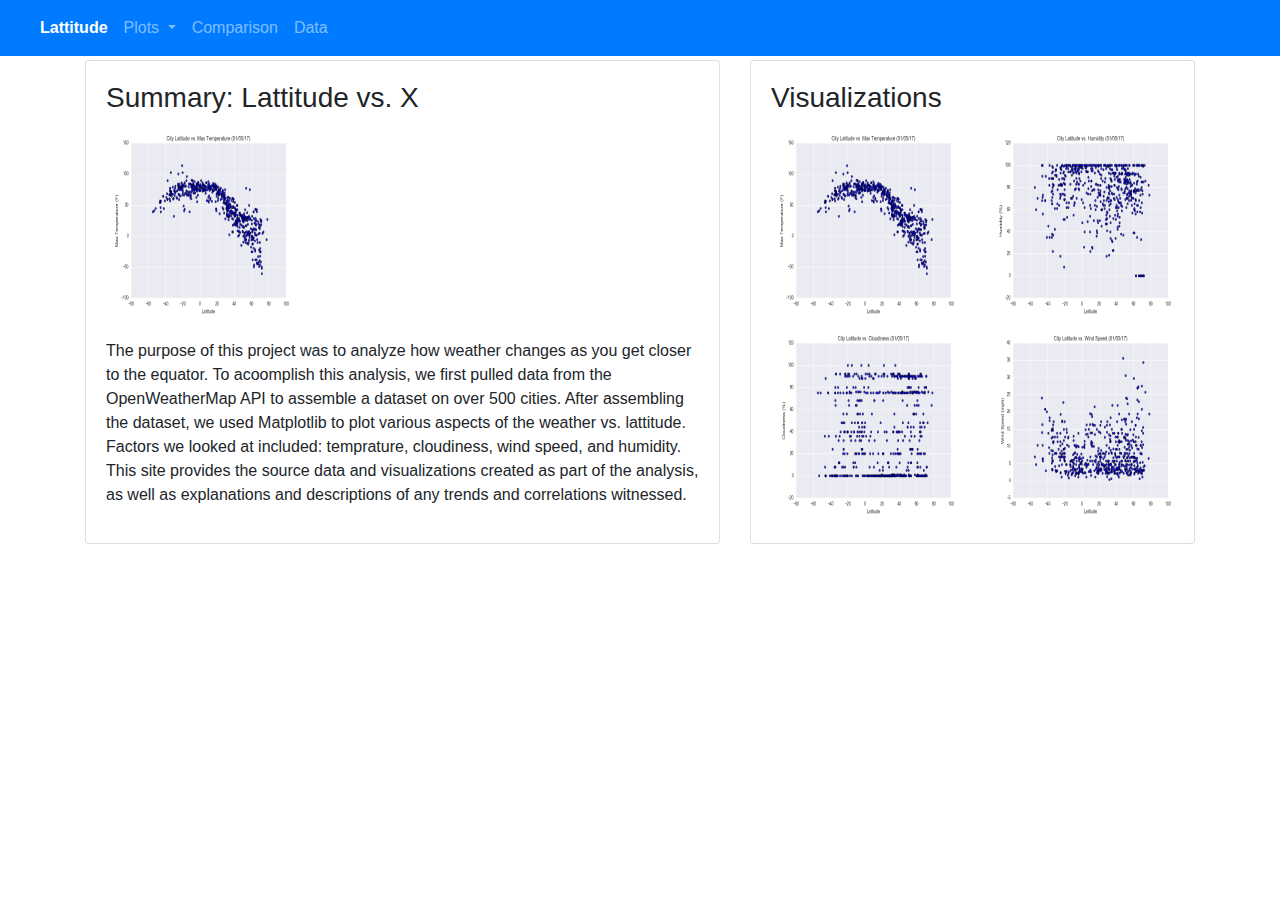
<file: WebVisualizations/index.html>
<!-- Web Design Homework -->
<!-- Submitted by Farshad Esnaashari-->
<!-- Main (index) html file-->
<!doctype html>
<html lang="en">
  <head>
    <!-- Required meta tags -->
    <meta charset="utf-8">
    <meta name="viewport" content="width=device-width, initial-scale=1, shrink-to-fit=no">

    <!-- Bootstrap CSS -->
    <link rel="stylesheet" href="https://stackpath.bootstrapcdn.com/bootstrap/4.3.1/css/bootstrap.min.css" integrity="sha384-ggOyR0iXCbMQv3Xipma34MD+dH/1fQ784/j6cY/iJTQUOhcWr7x9JvoRxT2MZw1T" crossorigin="anonymous">
    <link rel="stylesheet" href="style.css">
    <title>Web Design Project</title>
  </head>
  <body>
  <!--Navbar-->
  <div class="container">
  <nav class="navbar fixed-top navbar-expand-lg navbar-dark bg-primary">
      <a class="navbar-brand" href="#"></a>
      <button class="navbar-toggler" type="button" data-toggle="collapse" data-target="#navbarNavDropdown" aria-controls="navbarNavDropdown" aria-expanded="false" aria-label="Toggle navigation">
        <span class="navbar-toggler-icon"></span>
      </button>
      <div class="collapse navbar-collapse" id="navbarNavDropdown">
        <ul class="navbar-nav">
            <li class="nav-item">
                <a class="nav-link active font-weight-bold" href="index.html">Lattitude<span class="sr-only">(current)</span></a>
            </li>
            <li class="nav-item dropdown">
                <a class="nav-link dropdown-toggle" href="#" id="navbarDropdownMenuLink" role="button" data-toggle="dropdown" aria-haspopup="true" aria-expanded="false">
                  Plots
                </a>
                <div class="dropdown-menu" aria-labelledby="navbarDropdownMenuLink">
                  <a class="dropdown-item" href="temprature.html">Max Temprature</a>
                  <a class="dropdown-item" href="humidity.html">Humidity</a>
                  <a class="dropdown-item" href="cloudiness.html">Cloudiness</a>
                  <a class="dropdown-item" href="windspeed.html">Wind Speed</a>
                </div>
              </li>
          <li class="nav-item">
            <a class="nav-link" href="comparison.html">Comparison</a>
          </li>
          <li class="nav-item">
            <a class="nav-link" href="data.html">Data</a>
          </li>    
        </ul>
      </div>
    </nav>
  </div>

    <!---Landing Page-->
    <div class = "container container-padding">
    <div class="row">
      <div class="col-md-7">
        <div class="card">
          <div class="card-body">
            <div class ="row">
                <div class="col-sm-12">
                  <h3>Summary: Lattitude vs. X</h3>
                </div>
              </div>
            <p class="card-text">
                <img src ="assets/images/Fig1.png" height =200px width=200px alt ='Temprature'>
            </p>
            <p>
              The purpose of this project was to analyze how weather changes as you get closer to the equator. 
                To acoomplish this analysis, we first pulled data from the OpenWeatherMap API to assemble a dataset on over 500 cities.

                After assembling the dataset, we used Matplotlib to plot various aspects of the weather vs. lattitude.
                Factors we looked at included: temprature, cloudiness, wind speed, and humidity. This site provides the source data
                and visualizations created as part of the analysis, as well as explanations and descriptions of any trends and correlations witnessed.
            </p>
          </div>
        </div>
      </div>
      <div class="col-md-5">
        <div class="card">
          <div class="card-body">
            <div class ="row">
              <div class="col-sm-12">
                <h3>Visualizations</h3>
              </div>
            </div>
            <div class="row">
              <div class="col-sm-6">
                <a href="temprature.html">

                  <img src="assets/images/Fig1.png" height = 200px width = 200px alt='Temprature'>
                </a>
              </div>
              <div class="col-sm-6">
                <a href="humidity.html">
                    <img src="assets/images/Fig2.png" height = 200px width = 200x alt='Humidity'>
                </a>
              </div>
            </div>
            <div class="row">
              <div class="col-sm-6">
                <a href="cloudiness.html">

                    <img src="assets/images/Fig3.png" height = 200px width = 200px alt='Cloudiness'>
                </a>
              </div>
              <div class="col-sm-6">
                <a href="windspeed.html">
                  
                    <img src="assets/images/Fig4.png" height = 200px width = 200px alt='Wind Speed'>
                </a>
              </div>
            </div>
          </div>
        </div>
      </div>
    </div>
  </div>
      
  
    <script src="https://code.jquery.com/jquery-3.3.1.slim.min.js" integrity="sha384-q8i/X+965DzO0rT7abK41JStQIAqVgRVzpbzo5smXKp4YfRvH+8abtTE1Pi6jizo" crossorigin="anonymous"></script>
    <script src="https://cdnjs.cloudflare.com/ajax/libs/popper.js/1.14.7/umd/popper.min.js" integrity="sha384-UO2eT0CpHqdSJQ6hJty5KVphtPhzWj9WO1clHTMGa3JDZwrnQq4sF86dIHNDz0W1" crossorigin="anonymous"></script>
    <script src="https://stackpath.bootstrapcdn.com/bootstrap/4.3.1/js/bootstrap.min.js" integrity="sha384-JjSmVgyd0p3pXB1rRibZUAYoIIy6OrQ6VrjIEaFf/nJGzIxFDsf4x0xIM+B07jRM" crossorigin="anonymous"></script>
  </body>
</html>
</file>
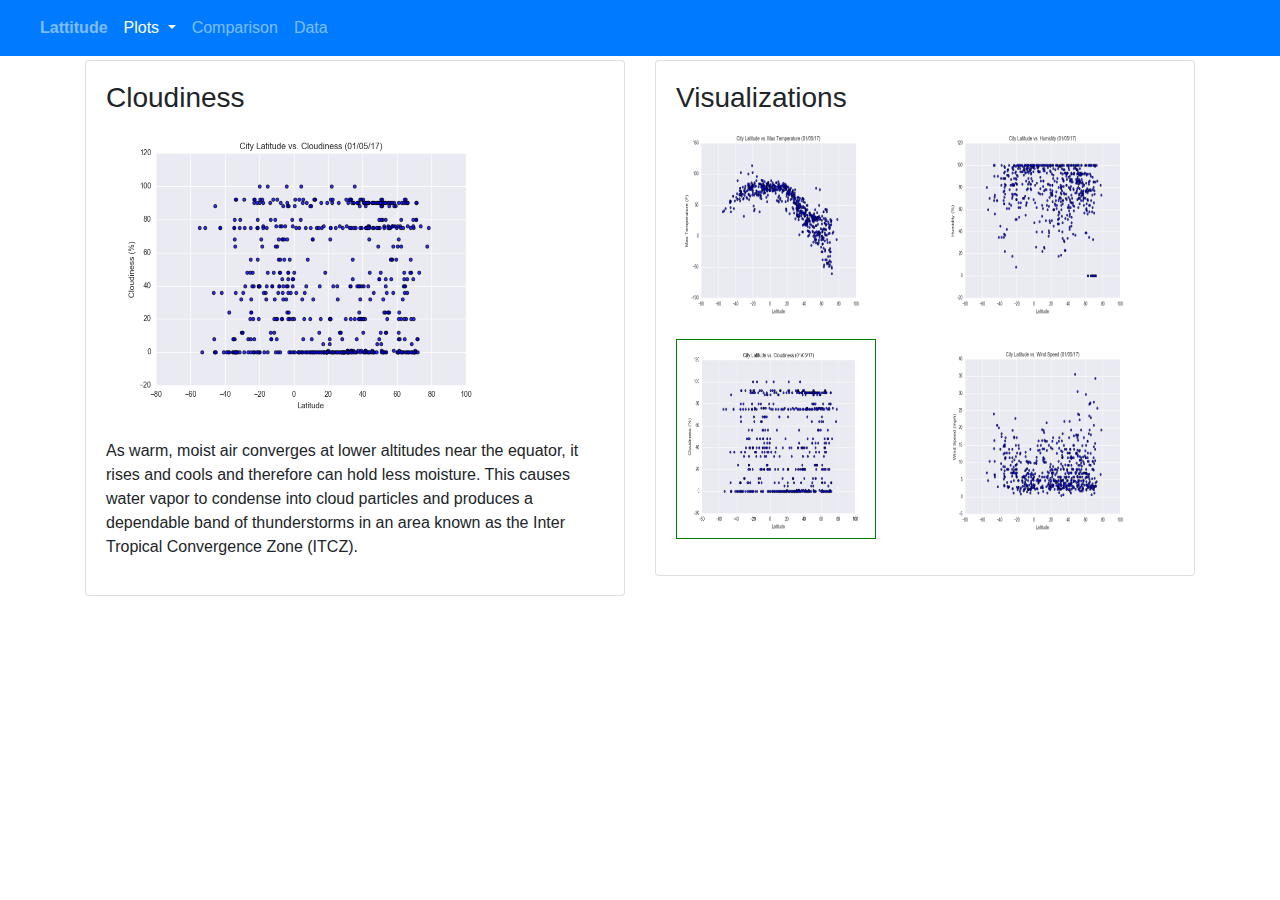
<file: WebVisualizations/cloudiness.html>
<!-- Web Design Homework -->
<!-- Submitted by Farshad Esnaashari-->
<!-- Cloudiness html file-->
<!doctype html>
<html lang="en">
  <head>
    <!-- Required meta tags -->
    <meta charset="utf-8">
    <meta name="viewport" content="width=device-width, initial-scale=1, shrink-to-fit=no">

    <!-- Bootstrap CSS -->
    <link rel="stylesheet" href="https://stackpath.bootstrapcdn.com/bootstrap/4.3.1/css/bootstrap.min.css" integrity="sha384-ggOyR0iXCbMQv3Xipma34MD+dH/1fQ784/j6cY/iJTQUOhcWr7x9JvoRxT2MZw1T" crossorigin="anonymous">
    <link rel="stylesheet" href="style.css">
    <title>Web Design Project</title>
  </head>
  <body>
  <!--Navbar-->
  <div class="container">
  <nav class="navbar fixed-top navbar-expand-lg navbar-dark bg-primary">
      <a class="navbar-brand" href="#"></a>
      <button class="navbar-toggler" type="button" data-toggle="collapse" data-target="#navbarNavDropdown" aria-controls="navbarNavDropdown" aria-expanded="false" aria-label="Toggle navigation">
        <span class="navbar-toggler-icon"></span>
      </button>
      <div class="collapse navbar-collapse" id="navbarNavDropdown">
        <ul class="navbar-nav">
            <li class="nav-item">
                <a class="nav-link font-weight-bold" href="index.html">Lattitude<span class="sr-only">(current)</span></a>
            </li>
            <li class="nav-item dropdown">
                <a class="nav-link active dropdown-toggle" href="#" id="navbarDropdownMenuLink" role="button" data-toggle="dropdown" aria-haspopup="true" aria-expanded="false">
                  Plots
                </a>
                <div class="dropdown-menu" aria-labelledby="navbarDropdownMenuLink">
                    <a class="dropdown-item" href="temprature.html">Max Temprature</a>
                    <a class="dropdown-item" href="humidity.html">Humidity</a>
                    <a class="dropdown-item" href="cloudiness.html">Cloudiness</a>
                    <a class="dropdown-item" href="windspeed.html">Wind Speed</a>
                </div>
              </li>
          <li class="nav-item">
            <a class="nav-link" href="comparison.html">Comparison</a>
          </li>
          <li class="nav-item">
            <a class="nav-link" href="data.html">Data</a>
          </li>    
        </ul>
      </div>
    </nav>
  </div>

    <!---Landing Page-->
    <div class = "container container-padding">
    <div class="row">
      <div class="col-md-6">
        <div class="card">
          <div class="card-body">
            <div class ="row">
                <div class="col-sm-12">
                  <h3>Cloudiness</h3>
                </div>
              </div>
            <p class="card-text">
                <img src ="assets/images/Fig3.png" height =300px width=400px alt ='Cloudiness'>
                
            </p>
            <p>
                As warm, moist air converges at lower altitudes near the equator, it rises and cools and therefore can hold less moisture. 
                This causes water vapor to condense into cloud particles and produces a dependable band of thunderstorms in an area known as the Inter Tropical Convergence Zone (ITCZ).
            </p>
          </div>
        </div>
      </div>
      <div class="col-md-6">
        <div class="card">
          <div class="card-body">
            <div class ="row">
              <div class="col-sm-12">
                <h3>Visualizations</h3>
              </div>
            </div>
            <div class="row">
              <div class="col-sm-6">
                    <img src="assets/images/Fig1.png"  height = 200px width = 200px alt='Temprature'>
              </div>
              <div class="col-sm-6">
                <p>
                    <img src="assets/images/Fig2.png" height = 200px width = 200x alt='Humidity'>
                </p>
              </div>
            </div>
            <div class="row">
              <div class="col-sm-6">
                <p>
                    <img src="assets/images/Fig3.png" height = 200px width = 200px alt='Cloudiness'
                    style="border:1px solid green">
                </p>
              </div>
              <div class="col-sm-6">
                <p>
                    <img src="assets/images/Fig4.png" height = 200px width = 200px alt='Wind Speed'>
                </p>
              </div>
            </div>
          </div>
        </div>
      </div>
    </div>
  </div>
      
  
    <script src="https://code.jquery.com/jquery-3.3.1.slim.min.js" integrity="sha384-q8i/X+965DzO0rT7abK41JStQIAqVgRVzpbzo5smXKp4YfRvH+8abtTE1Pi6jizo" crossorigin="anonymous"></script>
    <script src="https://cdnjs.cloudflare.com/ajax/libs/popper.js/1.14.7/umd/popper.min.js" integrity="sha384-UO2eT0CpHqdSJQ6hJty5KVphtPhzWj9WO1clHTMGa3JDZwrnQq4sF86dIHNDz0W1" crossorigin="anonymous"></script>
    <script src="https://stackpath.bootstrapcdn.com/bootstrap/4.3.1/js/bootstrap.min.js" integrity="sha384-JjSmVgyd0p3pXB1rRibZUAYoIIy6OrQ6VrjIEaFf/nJGzIxFDsf4x0xIM+B07jRM" crossorigin="anonymous"></script>
  </body>
</html>
</file>
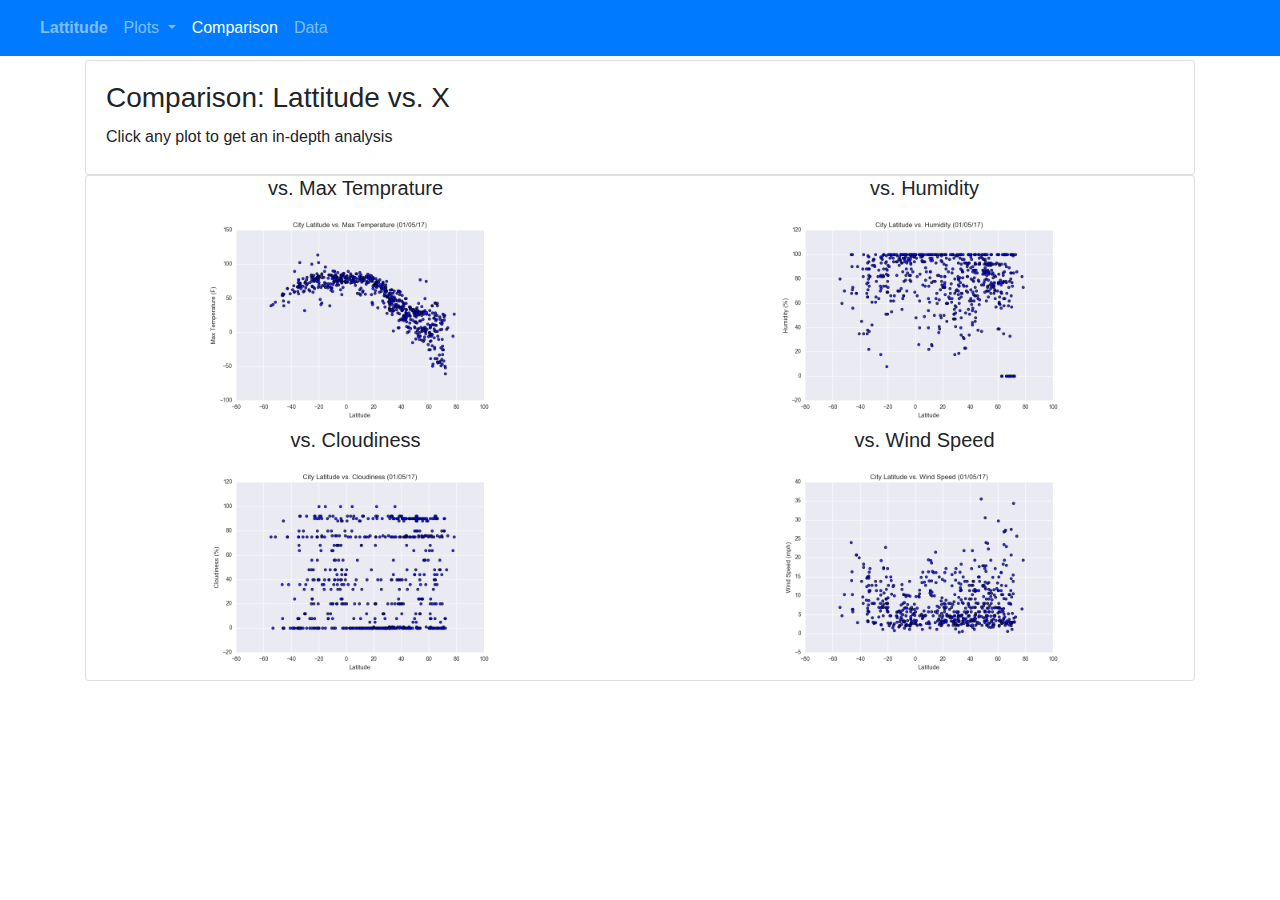
<file: WebVisualizations/comparison.html>
<!-- Web Design Homework -->
<!-- Submitted by Farshad Esnaashari-->
<!-- Comparison html file-->
<!doctype html>
<html lang="en">
  <head>
    <!-- Required meta tags -->
    <meta charset="utf-8">
    <meta name="viewport" content="width=device-width, initial-scale=1, shrink-to-fit=no">

    <!-- Bootstrap CSS -->
    <link rel="stylesheet" href="https://stackpath.bootstrapcdn.com/bootstrap/4.3.1/css/bootstrap.min.css" integrity="sha384-ggOyR0iXCbMQv3Xipma34MD+dH/1fQ784/j6cY/iJTQUOhcWr7x9JvoRxT2MZw1T" crossorigin="anonymous">
    <link rel="stylesheet" href="style.css">
    <title>Web Design Project</title>
  </head>
  <body>
  <!--Navbar-->
  <nav class="navbar fixed-top navbar-expand-lg navbar-dark bg-primary">
      <a class="navbar-brand" href="#"></a>
      <button class="navbar-toggler" type="button" data-toggle="collapse" data-target="#navbarNavDropdown" aria-controls="navbarNavDropdown" aria-expanded="false" aria-label="Toggle navigation">
        <span class="navbar-toggler-icon"></span>
      </button>
      <div class="collapse navbar-collapse" id="navbarNavDropdown">
        <ul class="navbar-nav">
            <li class="nav-item">
                <a class="nav-link font-weight-bold" href="index.html">Lattitude<span class="sr-only">(current)</span></a>
            </li>
            <li class="nav-item dropdown">
                <a class="nav-link dropdown-toggle" href="#" id="navbarDropdownMenuLink" role="button" data-toggle="dropdown" aria-haspopup="true" aria-expanded="false">
                  Plots
                </a>
                <div class="dropdown-menu" aria-labelledby="navbarDropdownMenuLink">
                    <a class="dropdown-item" href="temprature.html">Max Temprature</a>
                    <a class="dropdown-item" href="humidity.html">Humidity</a>
                    <a class="dropdown-item" href="cloudiness.html">Cloudiness</a>
                    <a class="dropdown-item" href="windspeed.html">Wind Speed</a>
                </div>
              </li>
          <li class="nav-item">
            <a class="nav-link active" href="comparison.html">Comparison</a>
          </li>
          <li class="nav-item">
            <a class="nav-link" href="data.html">Data</a>
          </li>    
        </ul>
      </div>
    </nav>

    <!---Comparison Page-->
    <div class = "container container-padding">
      <div class ="card">
        <div class="card-body">
          <h3 class="card-title"> Comparison: Lattitude vs. X</h3>
            <div class ="row">
                <div class = "col-sm-12">         
                    <h6> Click any plot to get an in-depth analysis</h6>            
                </div>
            </div>      
        </div>
      </div>
      
      <div class = "card">
        <div claass= "card-body">
            <div class="row">
                    <div class='col-sm-6'>
                      <h5 class='text-center'>   vs. Max Temprature </h5>
                        <div class='text-center'>
                          <a href="temprature.html">
                            <img src="assets/images/Fig1.png" height= 220px width =320px alt="Temprture">
                            </a>
                        </div>
                    </div>           
                                
                    <div class='col-sm-6'>
                      <h5 class='text-center'>   vs. Humidity</h5>
                        <div class='text-center'>
                          <a href="humidity.html">
                            <img src="assets/images/Fig2.png" height= 220px width =320px alt="Humidity">
                            </a>
                        </div>
                    </div>

            </div>
            <div class="row">
                    <div class="col-sm-6">
                      <h5 class='text-center'>   vs. Cloudiness</h5>
                        <div class='text-center'>
                          <a href="cloudiness.html">
                            <img src="assets/images/Fig3.png" height= 220px width = 320px alt="Cloudiness">
                            </a>
                        </div>
                    </div>
                    <div class="col-sm-6">
                      <h5 class='text-center'>   vs. Wind Speed</h5>
                        <div class='text-center'>
                          <a href="windspeed.html">
                                <img src="assets/images/Fig4.png" height= 220px width = 320px alt="Wind Speed">
                          </a>
                        </div>
                    </div>
            </div>
        </div>
      </div>
    </div>

    <script src="https://code.jquery.com/jquery-3.3.1.slim.min.js" integrity="sha384-q8i/X+965DzO0rT7abK41JStQIAqVgRVzpbzo5smXKp4YfRvH+8abtTE1Pi6jizo" crossorigin="anonymous"></script>
    <script src="https://cdnjs.cloudflare.com/ajax/libs/popper.js/1.14.7/umd/popper.min.js" integrity="sha384-UO2eT0CpHqdSJQ6hJty5KVphtPhzWj9WO1clHTMGa3JDZwrnQq4sF86dIHNDz0W1" crossorigin="anonymous"></script>
    <script src="https://stackpath.bootstrapcdn.com/bootstrap/4.3.1/js/bootstrap.min.js" integrity="sha384-JjSmVgyd0p3pXB1rRibZUAYoIIy6OrQ6VrjIEaFf/nJGzIxFDsf4x0xIM+B07jRM" crossorigin="anonymous"></script>
  </body>
</html>
</file>
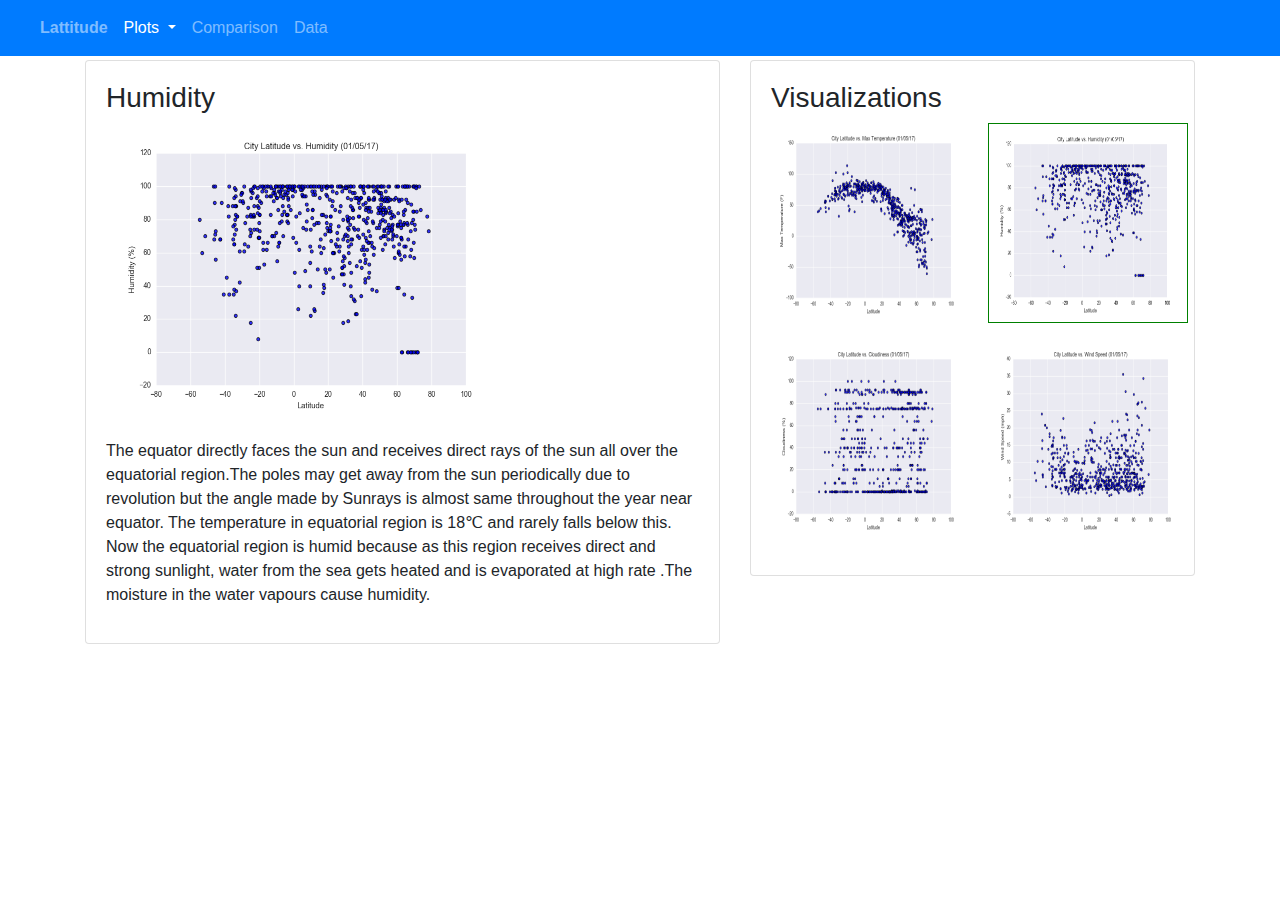
<file: WebVisualizations/humidity.html>
<!-- Web Design Homework -->
<!-- Submitted by Farshad Esnaashari-->
<!-- Humidity html file-->
<!doctype html>
<html lang="en">
  <head>
    <!-- Required meta tags -->
    <meta charset="utf-8">
    <meta name="viewport" content="width=device-width, initial-scale=1, shrink-to-fit=no">

    <!-- Bootstrap CSS -->
    <link rel="stylesheet" href="https://stackpath.bootstrapcdn.com/bootstrap/4.3.1/css/bootstrap.min.css" integrity="sha384-ggOyR0iXCbMQv3Xipma34MD+dH/1fQ784/j6cY/iJTQUOhcWr7x9JvoRxT2MZw1T" crossorigin="anonymous">
    <link rel="stylesheet" href="style.css">
    
    <title>Web Design Project</title>
  </head>
  <body>
  <!--Navbar-->
  <div class="container">
  <nav class="navbar fixed-top navbar-expand-lg navbar-dark bg-primary">
      <a class="navbar-brand" href="#"></a>
      <button class="navbar-toggler" type="button" data-toggle="collapse" data-target="#navbarNavDropdown" aria-controls="navbarNavDropdown" aria-expanded="false" aria-label="Toggle navigation">
        <span class="navbar-toggler-icon"></span>
      </button>
      <div class="collapse navbar-collapse" id="navbarNavDropdown">
        <ul class="navbar-nav">
            <li class="nav-item">
                <a class="nav-link font-weight-bold" href="index.html">Lattitude<span class="sr-only">(current)</span></a>
            </li>
            <li class="nav-item dropdown">
                <a class="nav-link active dropdown-toggle" href="#" id="navbarDropdownMenuLink" role="button" data-toggle="dropdown" aria-haspopup="true" aria-expanded="false">
                  Plots
                </a>
                <div class="dropdown-menu" aria-labelledby="navbarDropdownMenuLink">
                    <a class="dropdown-item" href="temprature.html">Max Temprature</a>
                    <a class="dropdown-item" href="humidity.html">Humidity</a>
                    <a class="dropdown-item" href="cloudiness.html">Cloudiness</a>
                    <a class="dropdown-item" href="windspeed.html">Wind Speed</a>
                </div>
              </li>
          <li class="nav-item">
            <a class="nav-link" href="comparison.html">Comparison</a>
          </li>
          <li class="nav-item">
            <a class="nav-link" href="data.html">Data</a>
          </li>    
        </ul>
      </div>
    </nav>
  </div>

    <!---Landing Page-->
    <div class = "container container-padding">
    <div class="row">
      <div class="col-md-7">
        <div class="card">
          <div class="card-body">
            <div class ="row">
                <div class="col-sm-12">
                  <h3>Humidity</h3>
                </div>
              </div>
            <p class="card-text">
                <img src ="assets/images/Fig2.png" height =300px width=400px alt ='Humidity'>
                
            </p>
            <p>
                The equator directly faces the sun and receives direct rays of the sun all over the equatorial region.The poles may get away from the sun periodically due to revolution but the angle made by Sunrays is almost same throughout the year near equator.
                The temperature in equatorial region is 18℃ and rarely falls below this.
                Now the equatorial region is humid because as this region receives direct and strong sunlight, water from the sea gets heated and is evaporated at high rate .The moisture in the water vapours cause humidity.
            </p>
          </div>
        </div>
      </div>
      <div class="col-md-5">
        <div class="card">
          <div class="card-body">
            <div class ="row">
              <div class="col-sm-12">
                <h3>Visualizations</h3>
              </div>
            </div>
            <div class="row">
              <div class="col-sm-6">
                    <img src="assets/images/Fig1.png"  height = 200px width = 200px alt='Temprature'>
              </div>
              <div class="col-sm-6">
                <p>
                    <img src="assets/images/Fig2.png" height = 200px width = 200x alt='Humidity'
                    style="border:1px solid green">
                </p>
              </div>
            </div>
            <div class="row">
              <div class="col-sm-6">
                <p>
                    <img src="assets/images/Fig3.png" height = 200px width = 200px alt='Cloudiness'>
                </p>
              </div>
              <div class="col-sm-6">
                <p>
                    <img src="assets/images/Fig4.png" height = 200px width = 200px alt='Wind Speed'>
                </p>
              </div>
            </div>
          </div>
        </div>
      </div>
    </div>
  </div>
      
  
    <script src="https://code.jquery.com/jquery-3.3.1.slim.min.js" integrity="sha384-q8i/X+965DzO0rT7abK41JStQIAqVgRVzpbzo5smXKp4YfRvH+8abtTE1Pi6jizo" crossorigin="anonymous"></script>
    <script src="https://cdnjs.cloudflare.com/ajax/libs/popper.js/1.14.7/umd/popper.min.js" integrity="sha384-UO2eT0CpHqdSJQ6hJty5KVphtPhzWj9WO1clHTMGa3JDZwrnQq4sF86dIHNDz0W1" crossorigin="anonymous"></script>
    <script src="https://stackpath.bootstrapcdn.com/bootstrap/4.3.1/js/bootstrap.min.js" integrity="sha384-JjSmVgyd0p3pXB1rRibZUAYoIIy6OrQ6VrjIEaFf/nJGzIxFDsf4x0xIM+B07jRM" crossorigin="anonymous"></script>
  </body>
</html>
</file>
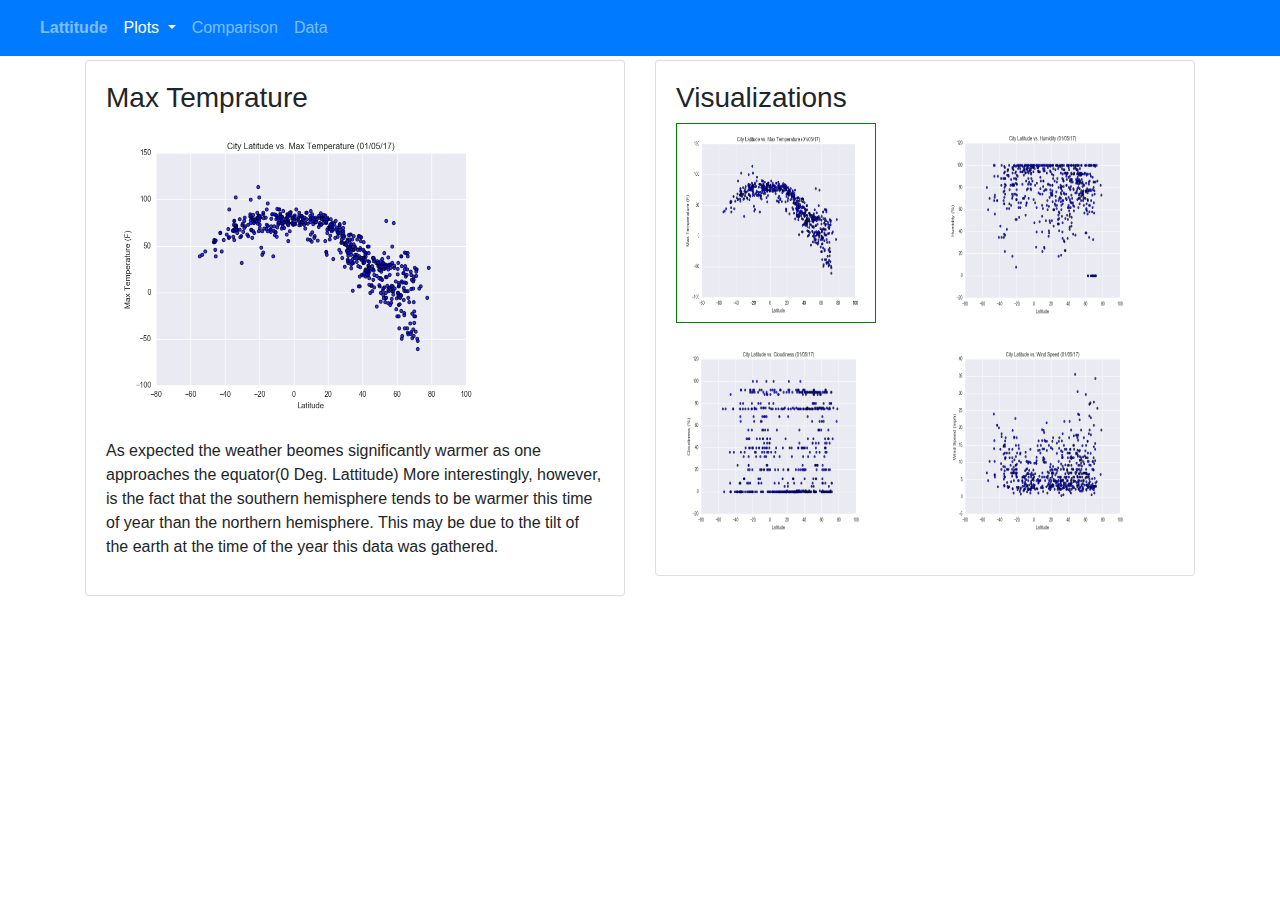
<file: WebVisualizations/temprature.html>
<!-- Web Design Homework -->
<!-- Submitted by Farshad Esnaashari-->
<!-- Temprature html file-->
<!doctype html>
<html lang="en">
  <head>
    <!-- Required meta tags -->
    <meta charset="utf-8">
    <meta name="viewport" content="width=device-width, initial-scale=1, shrink-to-fit=no">

    <!-- Bootstrap CSS -->
    <link rel="stylesheet" href="https://stackpath.bootstrapcdn.com/bootstrap/4.3.1/css/bootstrap.min.css" integrity="sha384-ggOyR0iXCbMQv3Xipma34MD+dH/1fQ784/j6cY/iJTQUOhcWr7x9JvoRxT2MZw1T" crossorigin="anonymous">
    <link rel="stylesheet" href="style.css">
    <title>Web Design Project</title>
  </head>
  <body>
  <!--Navbar-->
  <div class="container">
  <nav class="navbar fixed-top navbar-expand-lg navbar-dark bg-primary">
      <a class="navbar-brand" href="#"></a>
      <button class="navbar-toggler" type="button" data-toggle="collapse" data-target="#navbarNavDropdown" aria-controls="navbarNavDropdown" aria-expanded="false" aria-label="Toggle navigation">
        <span class="navbar-toggler-icon"></span>
      </button>
      <div class="collapse navbar-collapse" id="navbarNavDropdown">
        <ul class="navbar-nav">
            <li class="nav-item">
                <a class="nav-link font-weight-bold" href="index.html">Lattitude<span class="sr-only">(current)</span></a>
            </li>
            <li class="nav-item dropdown">
                <a class="nav-link active dropdown-toggle" href="#" id="navbarDropdownMenuLink" role="button" data-toggle="dropdown" aria-haspopup="true" aria-expanded="false">
                  Plots
                </a>
                <div class="dropdown-menu" aria-labelledby="navbarDropdownMenuLink">
                    <a class="dropdown-item" href="temprature.html">Max Temprature</a>
                    <a class="dropdown-item" href="humidity.html">Humidity</a>
                    <a class="dropdown-item" href="cloudiness.html">Cloudiness</a>
                    <a class="dropdown-item" href="windspeed.html">Wind Speed</a>
                </div>
              </li>
          <li class="nav-item">
            <a class="nav-link" href="comparison.html">Comparison</a>
          </li>
          <li class="nav-item">
            <a class="nav-link" href="data.html">Data</a>
          </li>    
        </ul>
      </div>
    </nav>
  </div>

    <!---Landing Page-->
    <div class = "container container-padding">
    <div class="row">
      <div class="col-md-6">
        <div class="card">
          <div class="card-body">
            <div class ="row">
                <div class="col-sm-12">
                  <h3>Max Temprature</h3>
                </div>
              </div>
            <p class="card-text">
                <img src ="assets/images/Fig1.png" height =300px width=400px alt ='Temprature'>
                
            </p>
            <p>
              As expected the weather beomes significantly warmer as one approaches the equator(0 Deg. Lattitude)
              More interestingly, however, is the fact that the southern hemisphere tends to be warmer this time of year than the northern hemisphere. 
             This may be due to the tilt of the earth at the time of the year this data was gathered. 
            </p>
          </div>
        </div>
      </div>
      <div class="col-md-6">
        <div class="card">
          <div class="card-body">
            <div class ="row">
              <div class="col-sm-12">
                <h3>Visualizations</h3>
              </div>
            </div>
            <div class="row">
              <div class="col-sm-6">
                    <img src="assets/images/Fig1.png"  height = 200px width = 200px alt='Temprature'
                    style="border:1px solid green">
              </div>
              <div class="col-sm-6">
                <p>
                    <img src="assets/images/Fig2.png" height = 200px width = 200x alt='Humidity'>
                </p>
              </div>
            </div>
            <div class="row">
              <div class="col-sm-6">
                <p>
                    <img src="assets/images/Fig3.png" height = 200px width = 200px alt='Cloudiness'>
                </p>
              </div>
              <div class="col-sm-6">
                <p>
                    <img src="assets/images/Fig4.png" height = 200px width = 200px alt='Wind Speed'>
                </p>
              </div>
            </div>
          </div>
        </div>
      </div>
    </div>
  </div>
      
  
    <script src="https://code.jquery.com/jquery-3.3.1.slim.min.js" integrity="sha384-q8i/X+965DzO0rT7abK41JStQIAqVgRVzpbzo5smXKp4YfRvH+8abtTE1Pi6jizo" crossorigin="anonymous"></script>
    <script src="https://cdnjs.cloudflare.com/ajax/libs/popper.js/1.14.7/umd/popper.min.js" integrity="sha384-UO2eT0CpHqdSJQ6hJty5KVphtPhzWj9WO1clHTMGa3JDZwrnQq4sF86dIHNDz0W1" crossorigin="anonymous"></script>
    <script src="https://stackpath.bootstrapcdn.com/bootstrap/4.3.1/js/bootstrap.min.js" integrity="sha384-JjSmVgyd0p3pXB1rRibZUAYoIIy6OrQ6VrjIEaFf/nJGzIxFDsf4x0xIM+B07jRM" crossorigin="anonymous"></script>
  </body>
</html>
</file>
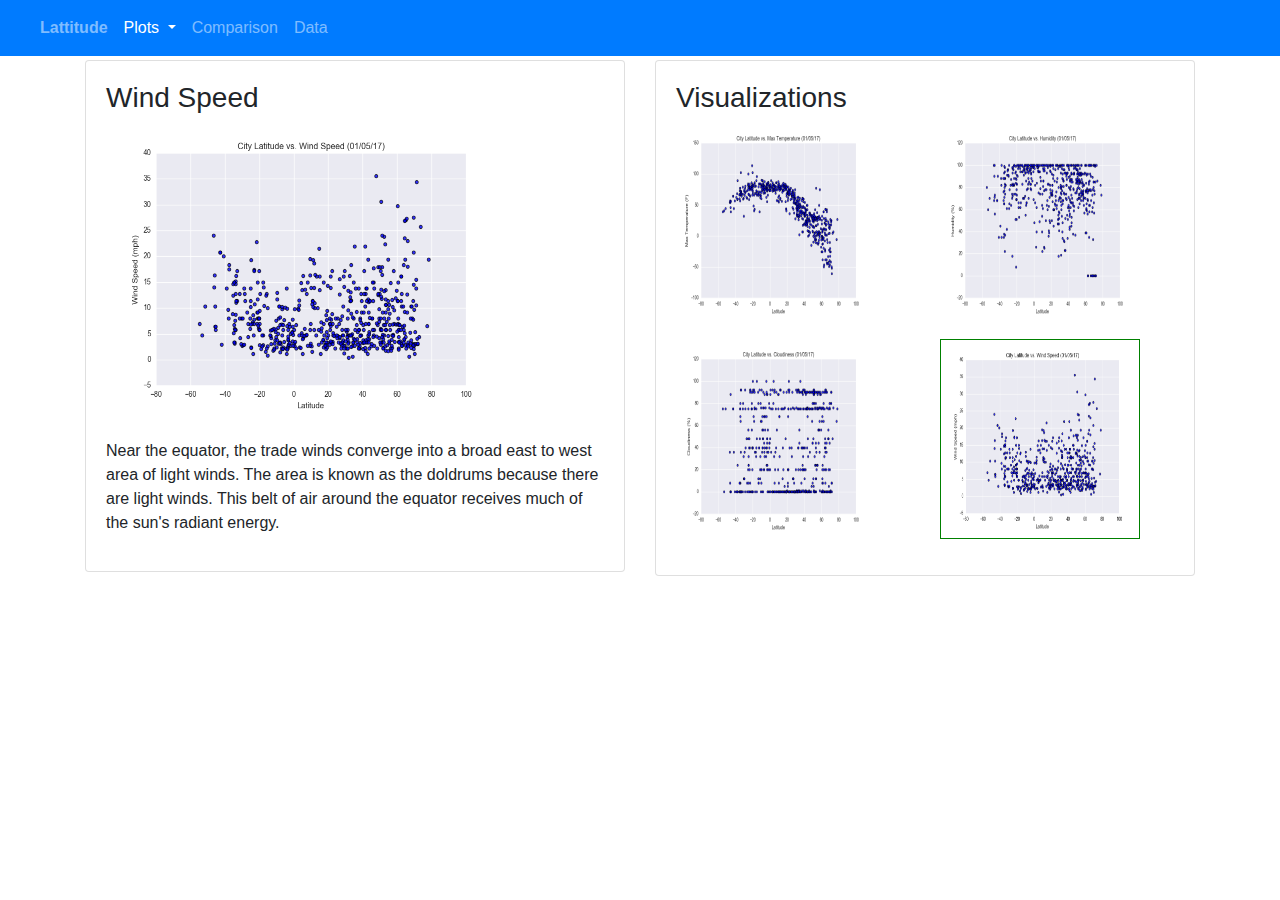
<file: WebVisualizations/windspeed.html>
<!-- Web Design Homework -->
<!-- Submitted by Farshad Esnaashari-->
<!-- Windspeed html file-->
<!doctype html>
<html lang="en">
  <head>
    <!-- Required meta tags -->
    <meta charset="utf-8">
    <meta name="viewport" content="width=device-width, initial-scale=1, shrink-to-fit=no">

    <!-- Bootstrap CSS -->
    <link rel="stylesheet" href="https://stackpath.bootstrapcdn.com/bootstrap/4.3.1/css/bootstrap.min.css" integrity="sha384-ggOyR0iXCbMQv3Xipma34MD+dH/1fQ784/j6cY/iJTQUOhcWr7x9JvoRxT2MZw1T" crossorigin="anonymous">
    <link rel="stylesheet" href="style.css">
    <title>Web Design Project</title>
  </head>
  <body>
  <!--Navbar-->
  <div class="container">
  <nav class="navbar fixed-top navbar-expand-lg navbar-dark bg-primary">
      <a class="navbar-brand" href="#"></a>
      <button class="navbar-toggler" type="button" data-toggle="collapse" data-target="#navbarNavDropdown" aria-controls="navbarNavDropdown" aria-expanded="false" aria-label="Toggle navigation">
        <span class="navbar-toggler-icon"></span>
      </button>
      <div class="collapse navbar-collapse" id="navbarNavDropdown">
        <ul class="navbar-nav">
            <li class="nav-item">
                <a class="nav-link font-weight-bold" href="index.html">Lattitude<span class="sr-only">(current)</span></a>
            </li>
            <li class="nav-item dropdown">
                <a class="nav-link active dropdown-toggle" href="#" id="navbarDropdownMenuLink" role="button" data-toggle="dropdown" aria-haspopup="true" aria-expanded="false">
                  Plots
                </a>
                <div class="dropdown-menu" aria-labelledby="navbarDropdownMenuLink">
                    <a class="dropdown-item" href="temprature.html">Max Temprature</a>
                    <a class="dropdown-item" href="humidity.html">Humidity</a>
                    <a class="dropdown-item" href="cloudiness.html">Cloudiness</a>
                    <a class="dropdown-item" href="windspeed.html">Wind Speed</a>
                </div>
              </li>
          <li class="nav-item">
            <a class="nav-link" href="comparison.html">Comparison</a>
          </li>
          <li class="nav-item">
            <a class="nav-link" href="data.html">Data</a>
          </li>    
        </ul>
      </div>
    </nav>
  </div>

    <!---Landing Page-->
    <div class = "container container-padding">
    <div class="row">
      <div class="col-md-6">
        <div class="card">
          <div class="card-body">
            <div class ="row">
                <div class="col-sm-12">
                  <h3>Wind Speed</h3>
                </div>
              </div>
            <p class="card-text">
                <img src ="assets/images/Fig4.png" height =300px width=400px alt ='Wind Speed'>
                
            </p>
            <p>
                Near the equator, the trade winds converge into a broad east to west area of light winds. 
                The area is known as the doldrums because there are light winds. 
                This belt of air around the equator receives much of the sun's radiant energy.
            </p>
          </div>
        </div>
      </div>
      <div class="col-md-6">
        <div class="card">
          <div class="card-body">
            <div class ="row">
              <div class="col-sm-12">
                <h3>Visualizations</h3>
              </div>
            </div>
            <div class="row">
              <div class="col-sm-6">
                    <img src="assets/images/Fig1.png"  height = 200px width = 200px alt='Temprature'>
              </div>
              <div class="col-sm-6">
                <p>
                    <img src="assets/images/Fig2.png" height = 200px width = 200x alt='Humidity'>
                </p>
              </div>
            </div>
            <div class="row">
              <div class="col-sm-6">
                <p>
                    <img src="assets/images/Fig3.png" height = 200px width = 200px alt='Cloudiness'>
                    
                </p>
              </div>
              <div class="col-sm-6">
                <p>
                    <img src="assets/images/Fig4.png" height = 200px width = 200px alt='Wind Speed'
                    style="border:1px solid green">
                </p>
              </div>
            </div>
          </div>
        </div>
      </div>
    </div>
  </div>
      
  
    <script src="https://code.jquery.com/jquery-3.3.1.slim.min.js" integrity="sha384-q8i/X+965DzO0rT7abK41JStQIAqVgRVzpbzo5smXKp4YfRvH+8abtTE1Pi6jizo" crossorigin="anonymous"></script>
    <script src="https://cdnjs.cloudflare.com/ajax/libs/popper.js/1.14.7/umd/popper.min.js" integrity="sha384-UO2eT0CpHqdSJQ6hJty5KVphtPhzWj9WO1clHTMGa3JDZwrnQq4sF86dIHNDz0W1" crossorigin="anonymous"></script>
    <script src="https://stackpath.bootstrapcdn.com/bootstrap/4.3.1/js/bootstrap.min.js" integrity="sha384-JjSmVgyd0p3pXB1rRibZUAYoIIy6OrQ6VrjIEaFf/nJGzIxFDsf4x0xIM+B07jRM" crossorigin="anonymous"></script>
  </body>
</html>
</file>
<file: WebVisualizations/style.css>
.container-padding{
  margin-top: 60px;
}
</file>
